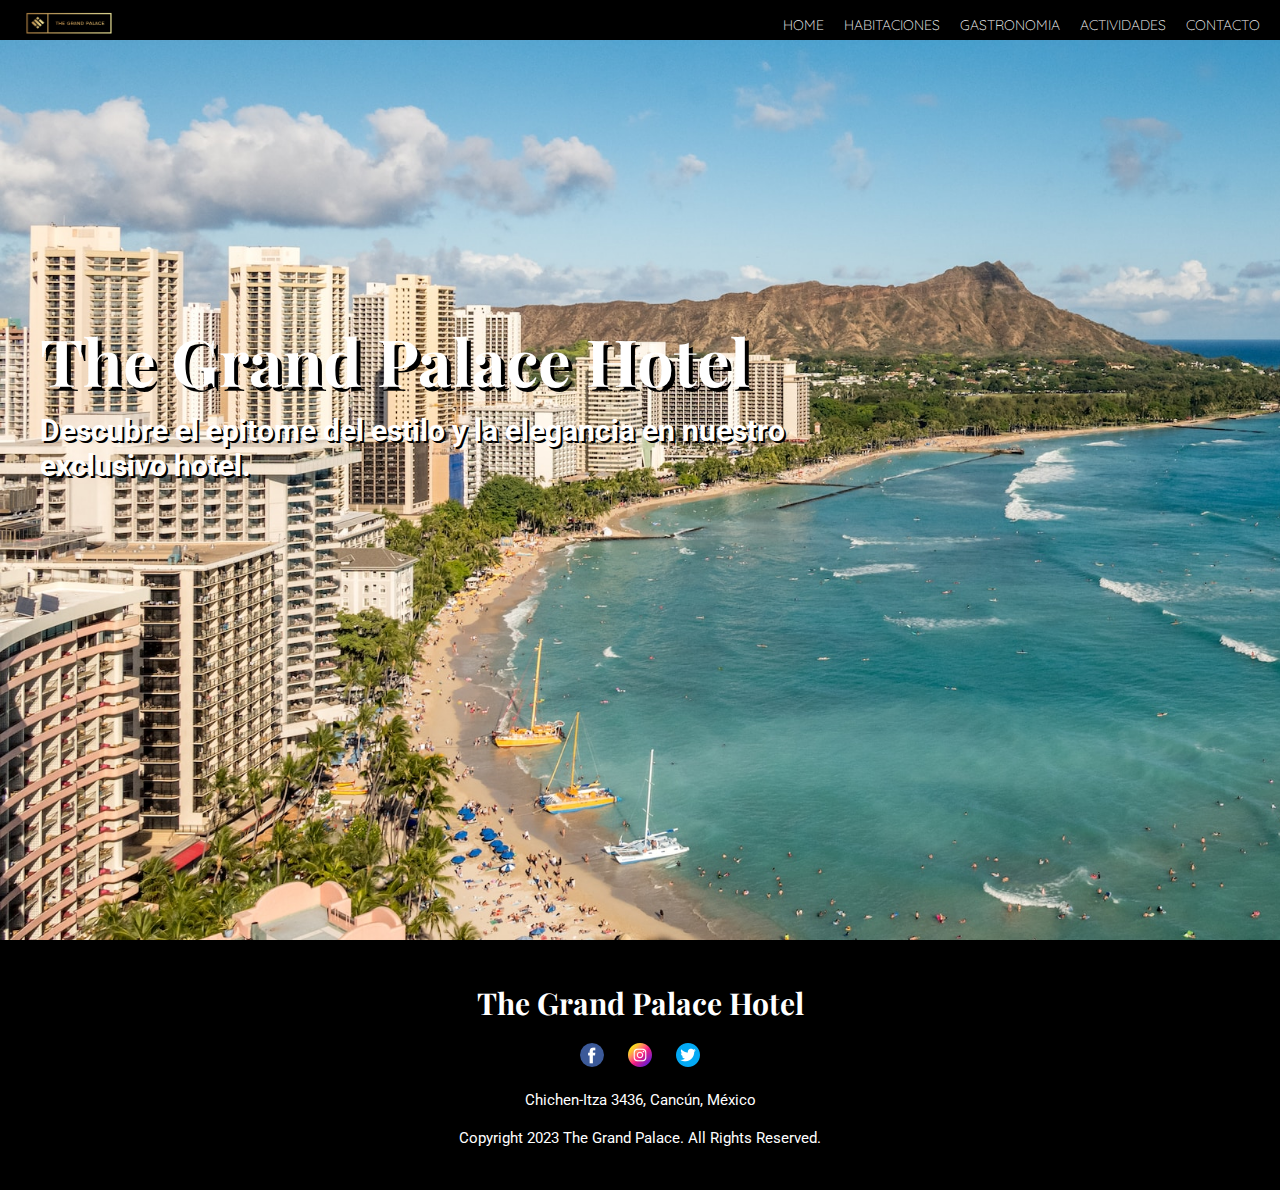
<file: index.html>
<!DOCTYPE html>
<html lang="en">
<head>
    <meta charset="UTF-8">
    <meta name="viewport" content="width=device-width, initial-scale=1.0">

    <!-- Titulo de mi página -->
    <title>The Grand Palace</title>

    <!-- Link a mi css -->
    <link rel="stylesheet" href="./css/style.css">
    
</head>

<body>
    <!-- Navegador -->
    <header>
            <nav class="navegador">
                <div>
                    <img src="./assets/img/thegrandpalace.jpg.png" alt="Logotipo Grand Palace">
                </div>
                <div class="nav-secciones">
                    <ul>
                        <li>
                            <a href="./index.html">HOME</a>
                        </li>
                        <li>
                            <a href="./pages/habitaciones.html">HABITACIONES</a>
                        </li>
                        <li>
                            <a href="./pages/gastronomia.html">GASTRONOMIA</a>
                        </li>
                        <li>
                            <a href="./pages/actividades.html">ACTIVIDADES</a>
                        </li>
                        <li>
                            <a href="./pages/contacto.html">CONTACTO</a>
                        </li>
                    </ul>
                </div>
            </nav>

        <!-- Main (H1 y frase del eslogan)-->

        <main class="home main-home">
            <div>
                <h1>The Grand Palace Hotel</h1>
                <p>Descubre el epitome del estilo y la elegancia en nuestro exclusivo hotel.</p>
            </div>
        </main>


    <!-- Footer-->

    <footer>
        <div>
            <h2>The Grand Palace Hotel</h2>
        </div>
        <div class="footer-svg">
            <a href="https://www.facebook.com/" target="_blank"><img src="./assets/img/facebook.png" alt=""></a>
            <a href="https://www.instagram.com/" target="_blank"><img src="./assets/img/instagram.png" alt=""></a>
            <a href="https://twitter.com/i/flow/login?redirect_after_login=%2F%3Flang%3Den" target="_blank"><img src="./assets/img/twitter.png" alt=""></a>
        </div>
        <div class="footer-text">
        <p> Chichen-Itza 3436, Cancún, México</p>
        </div>
        <div class="footer-text">
            <p>Copyright 2023 The Grand Palace. All Rights Reserved.</p>
        </div>
    </footer>











    
</body>

</html>
</file>
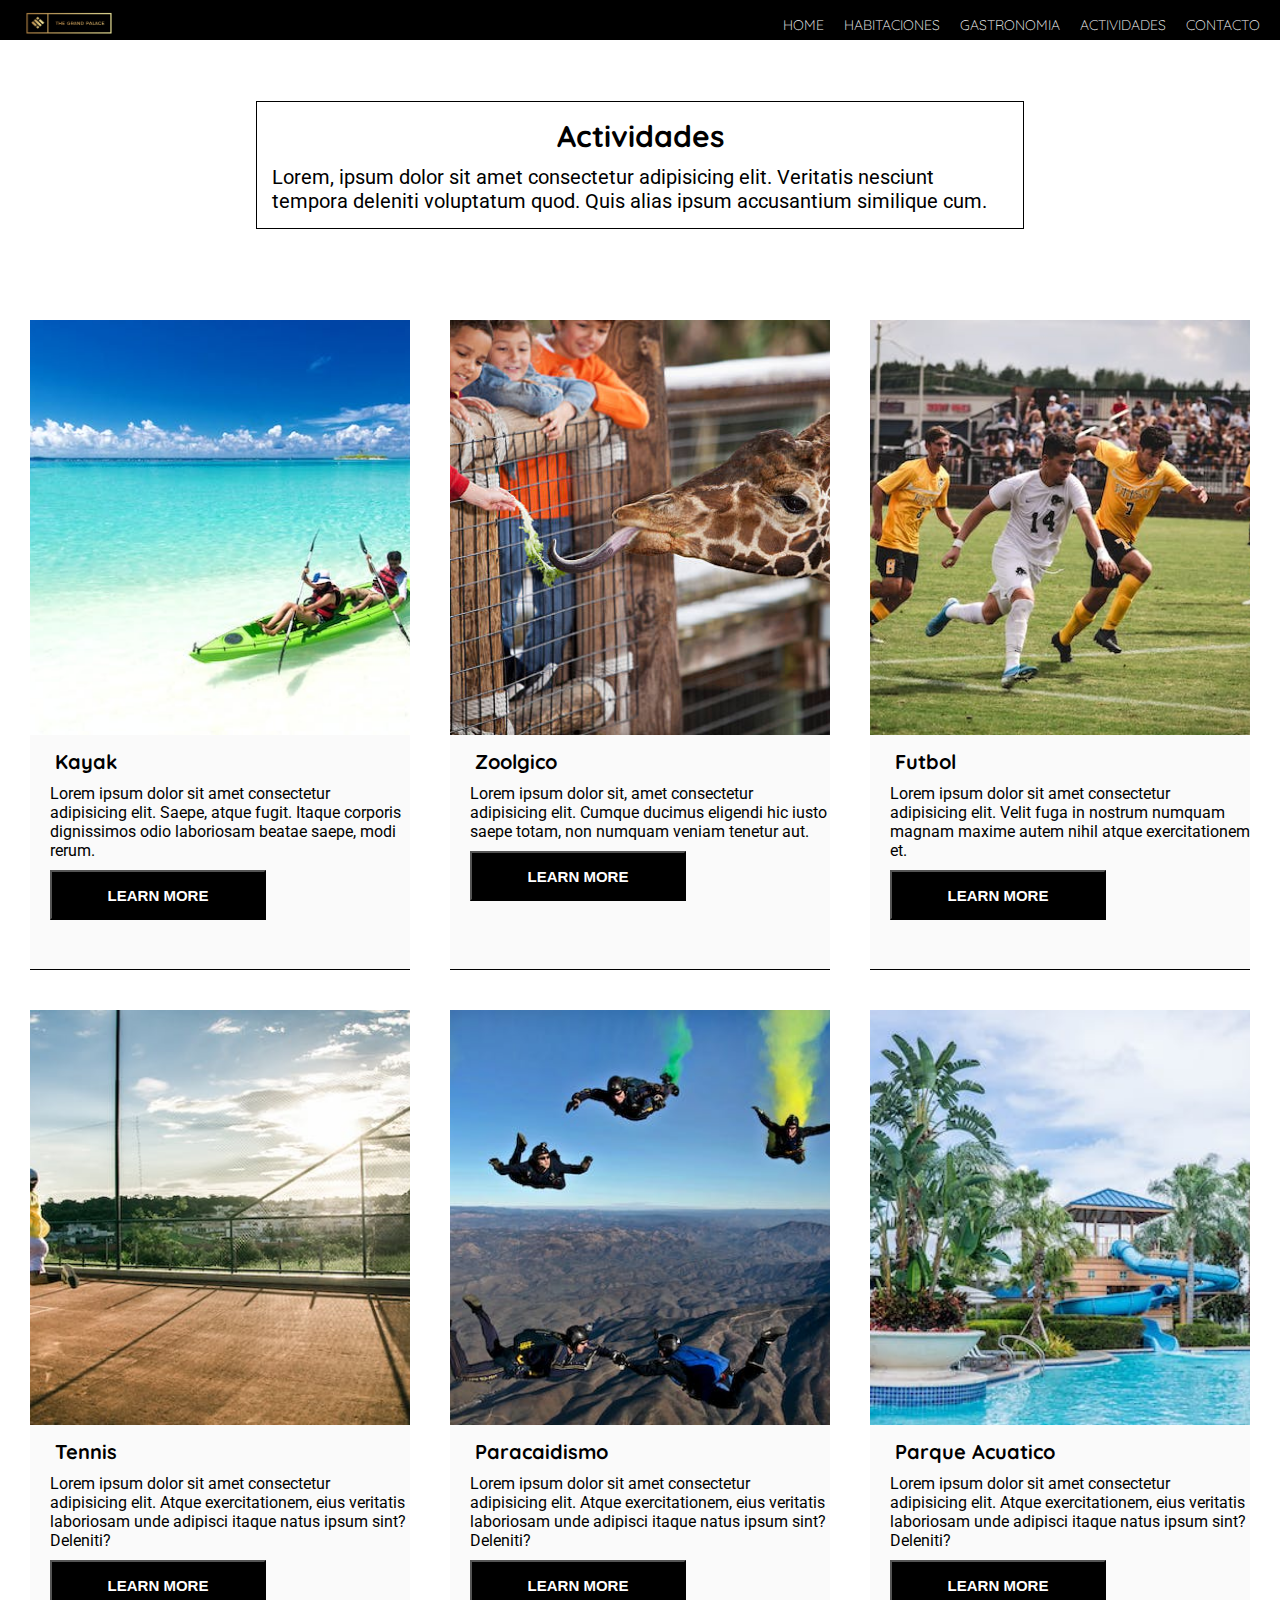
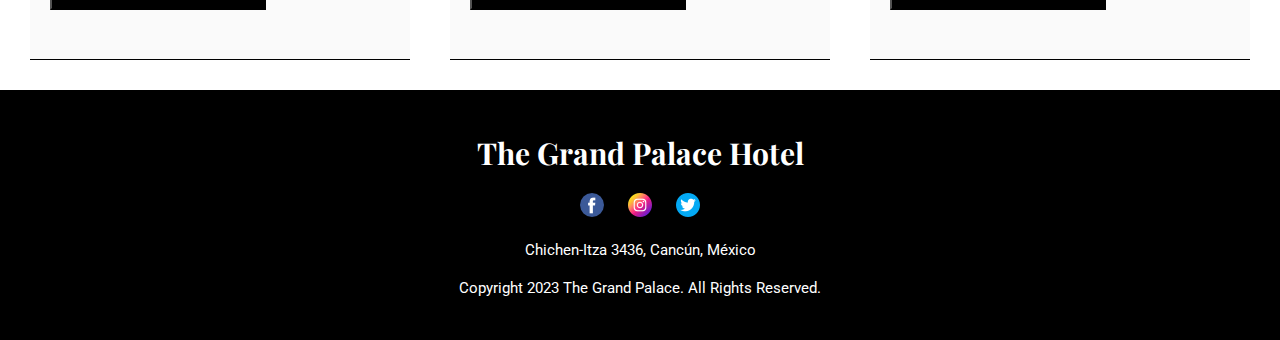
<file: pages/actividades.html>
<!DOCTYPE html>
<html lang="en">
<head>
    <meta charset="UTF-8">
    <meta name="viewport" content="width=, initial-scale=1.0">
    <!-- Titulo de mi página -->
    <title>The Grand Palace</title>
    <!-- Link de Boostrap -->
    <link href="https://cdn.jsdelivr.net/npm/bootstrap@5.3.0/dist/css/bootstrap.min.css" rel="stylesheet" integrity="sha384-9ndCyUaIbzAi2FUVXJi0CjmCapSmO7SnpJef0486qhLnuZ2cdeRhO02iuK6FUUVM" crossorigin="anonymous">
    <!-- Link a mi css -->
    <link rel="stylesheet" href="../css/style.css">
</head>

<body>
<!-- Navegador -->
    <header>
        <nav class="navegador">
            <div>
                <img src="../assets/img/thegrandpalace.jpg.png" alt="Logotipo Grand Palace">
            </div>
            <div class="nav-secciones">
                <ul>
                    <li>
                        <a href="../index.html">HOME</a>
                    </li>
                    <li>
                        <a href="./habitaciones.html">HABITACIONES</a>
                    </li>
                    <li>
                        <a href="./gastronomia.html">GASTRONOMIA</a>
                    </li>
                    <li>
                        <a href="./actividades.html">ACTIVIDADES</a>
                    </li>
                    <li>
                        <a href="./contacto.html">CONTACTO</a>
                    </li>
                </ul>
            </div>
        </nav>
        <nav class="navbar navbar-expand-lg bg-body-tertiary navegador-boostrap-actividades">
            <div class="container-fluid">
              <a class="navbar-brand" href="#"><img src="../assets/img/thegrandpalace.jpg.png" alt=""></a>
              <button class="navbar-toggler" type="button" data-bs-toggle="collapse" data-bs-target="#navbarSupportedContent" aria-controls="navbarSupportedContent" aria-expanded="false" aria-label="Toggle navigation">
                <span class="navbar-toggler-icon"></span>
              </button>
              <div class="collapse navbar-collapse" id="navbarSupportedContent">
                <ul class="navbar-nav me-auto mb-2 mb-lg-0">
                  <li class="nav-item">
                    <a class="nav-link active" aria-current="page" href="../index.html">HOME</a>
                  </li>
                  <li class="nav-item">
                    <a class="nav-link" href="./habitaciones.html">HABITACIONES</a>
                  </li>
                  <li class="nav-item">
                    <a class="nav-link" href="./gastronomia.html">GASTRONOMIA</a>
                  </li>
                  <li class="nav-item">
                    <a class="nav-link" href="./actividades.html">ACTIVIDADES</a>
                  </li>
                  <li class="nav-item">
                    <a class="nav-link" href="./contacto.html">CONTACTO</a>
                  </li>
                </ul>
              </div>
            </div>
          </nav>
    <main>
        <div class="actividades-title">
            <div>
                <h2>Actividades</h2>
                <p>Lorem, ipsum dolor sit amet consectetur adipisicing elit. Veritatis nesciunt tempora deleniti voluptatum quod. Quis alias ipsum accusantium similique cum.</p>
            </div>
        </div>
        <section class="grids-actividades">
            <div class="cards-actividades actividad1">
                <img src="../assets/img/act-1.jpg" alt="Kayak en rico">
                <div class="subcards-gastronomia">
                    <h3>Kayak</h3>
                    <p>Lorem ipsum dolor sit amet consectetur adipisicing elit. Saepe, atque fugit. Itaque corporis dignissimos odio laboriosam beatae saepe, modi rerum.</p>
                </div>
                <div class="div-button-act">
                    <button class="button-act">LEARN MORE</button>
                </div>
            </div>
            <div class="cards-actividades actividad2">
                <img src="../assets/img/act-6.jpg" alt="Zoologico">
                <div class="subcards-gastronomia">
                    <h3>Zoolgico</h3>
                    <p>Lorem ipsum dolor sit, amet consectetur adipisicing elit. Cumque ducimus eligendi hic iusto saepe totam, non numquam veniam tenetur aut.</p>
                </div>
                <div class="div-button-act">
                    <button class="button-act">LEARN MORE</button>
                </div>
            </div>
            <div class="cards-actividades actividad3">
                <img src="../assets/img/act-3.jpg" alt="Futbolistas">
                <div class="subcards-gastronomia">
                    <h3>Futbol</h3>
                    <p>Lorem ipsum dolor sit amet consectetur adipisicing elit. Velit fuga in nostrum numquam magnam maxime autem nihil atque exercitationem et.</p>
                </div>
                <div class="div-button-act">
                    <button class="button-act">LEARN MORE</button>
                </div>
            </div>
            <div class="cards-actividades actividad4">
                <img src="../assets/img/act-4.jpg" alt="Tenista">
                <div class="subcards-gastronomia">
                    <h3>Tennis</h3>
                    <p>Lorem ipsum dolor sit amet consectetur adipisicing elit. Atque exercitationem, eius veritatis laboriosam unde adipisci itaque natus ipsum sint? Deleniti?</p>
                </div>
                <div class="div-button-act">
                    <button class="button-act">LEARN MORE</button>
                </div>
            </div>
            <div class="cards-actividades actividad5">
                <img src="../assets/img/act-2.jpg" alt="Paracaidismo">
                <div class="subcards-gastronomia">
                    <h3>Paracaidismo</h3>
                    <p>Lorem ipsum dolor sit amet consectetur adipisicing elit. Atque exercitationem, eius veritatis laboriosam unde adipisci itaque natus ipsum sint? Deleniti?</p>
                </div>
                <div class="div-button-act">
                    <button class="button-act">LEARN MORE</button>
                </div>
            </div>
            <div class="cards-actividades actividad6">
                <img src="../assets/img/act-5.jpg" alt="Parque Acuatico">
                <div class="subcards-gastronomia">
                    <h3>Parque Acuatico</h3>
                    <p>Lorem ipsum dolor sit amet consectetur adipisicing elit. Atque exercitationem, eius veritatis laboriosam unde adipisci itaque natus ipsum sint? Deleniti?</p>
                </div>
                <div class="div-button-act">
                    <button class="button-act">LEARN MORE</button>
                </div>
            </div>
        </section>
    </main>

    <footer>
        <div>
            <h2>The Grand Palace Hotel</h2>
        </div>
        <div class="footer-svg">
            <a href="https://www.facebook.com/" target="_blank"><img src="../assets/img/facebook.png" alt=""></a>
            <a href="https://www.instagram.com/" target="_blank"><img src="../assets/img/instagram.png" alt=""></a>
            <a href="https://twitter.com/i/flow/login?redirect_after_login=%2F%3Flang%3Den" target="_blank"><img src="../assets/img/twitter.png" alt=""></a>
        </div>
        <div class="footer-text">
            <p> Chichen-Itza 3436, Cancún, México</p>
        </div>
        <div class="footer-text">
            <p>Copyright 2023 The Grand Palace. All Rights Reserved.</p>
        </div>
    </footer>

    <script src="https://cdn.jsdelivr.net/npm/@popperjs/core@2.11.8/dist/umd/popper.min.js" integrity="sha384-I7E8VVD/ismYTF4hNIPjVp/Zjvgyol6VFvRkX/vR+Vc4jQkC+hVqc2pM8ODewa9r" crossorigin="anonymous"></script>
    <script src="https://cdn.jsdelivr.net/npm/bootstrap@5.3.0/dist/js/bootstrap.min.js" integrity="sha384-fbbOQedDUMZZ5KreZpsbe1LCZPVmfTnH7ois6mU1QK+m14rQ1l2bGBq41eYeM/fS" crossorigin="anonymous"></script>
</body>
</html>
</file>
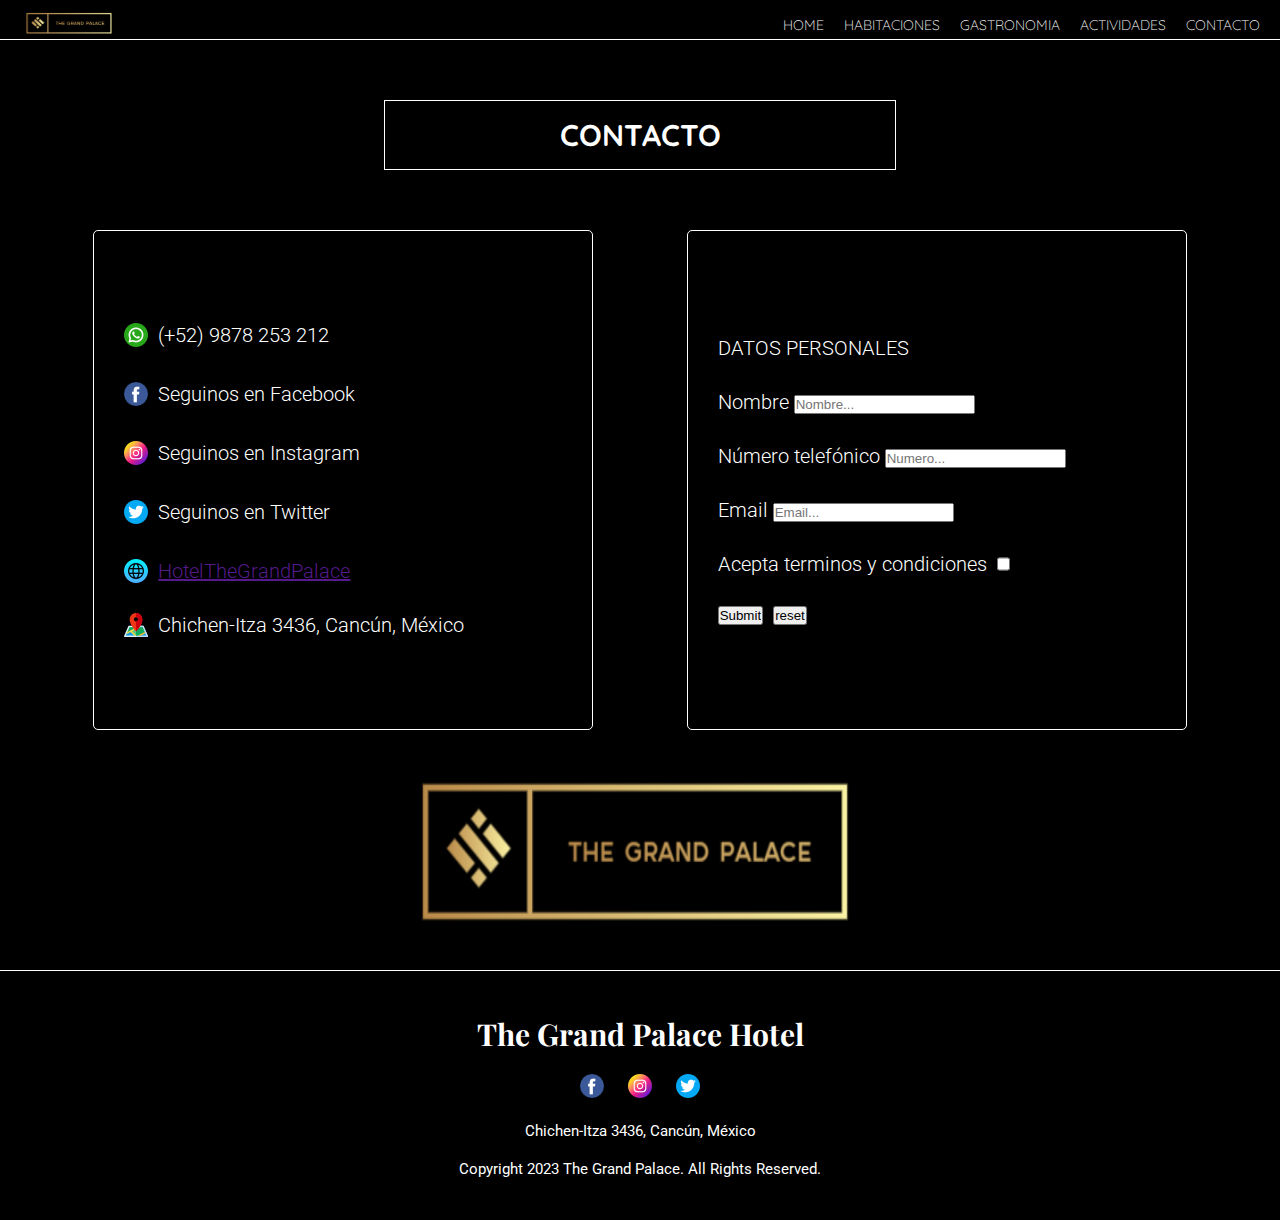
<file: pages/contacto.html>
<!DOCTYPE html>
<html lang="en">
<head>
    <meta charset="UTF-8">
    <meta name="viewport" content="width=device-width, initial-scale=1.0">
    <!-- Titulo de mi página -->
    <title>The Grand Palace</title>
    <!-- Link de Boostrap -->
    <link href="https://cdn.jsdelivr.net/npm/bootstrap@5.3.0/dist/css/bootstrap.min.css" rel="stylesheet" integrity="sha384-9ndCyUaIbzAi2FUVXJi0CjmCapSmO7SnpJef0486qhLnuZ2cdeRhO02iuK6FUUVM" crossorigin="anonymous">
    <!-- Link a mi css -->
    <link rel="stylesheet" href="../css/style.css">
</head>

<body class="body-contacto">
<!-- Navegador -->
    <header>
        <nav class="navegador contacto-bottom">
            <div>
                <img src="../assets/img/thegrandpalace.jpg.png" alt="Logotipo Grand Palace">
            </div>
            <div class="nav-secciones">
                <ul>
                    <li>
                        <a href="../index.html">HOME</a>
                    </li>
                    <li>
                        <a href="./habitaciones.html">HABITACIONES</a>
                    </li>
                    <li>
                        <a href="./gastronomia.html">GASTRONOMIA</a>
                    </li>
                    <li>
                        <a href="./actividades.html">ACTIVIDADES</a>
                    </li>
                    <li>
                        <a href="./contacto.html">CONTACTO</a>
                    </li>
                </ul>
            </div>
        </nav>
        <nav class="navbar navbar-expand-lg bg-body-tertiary navegador-boostrap-contacto">
            <div class="container-fluid">
              <a class="navbar-brand" href="#"><img src="../assets/img/thegrandpalace.jpg.png" alt=""></a>
              <button class="navbar-toggler" type="button" data-bs-toggle="collapse" data-bs-target="#navbarSupportedContent" aria-controls="navbarSupportedContent" aria-expanded="false" aria-label="Toggle navigation">
                <span class="navbar-toggler-icon"></span>
              </button>
              <div class="collapse navbar-collapse" id="navbarSupportedContent">
                <ul class="navbar-nav me-auto mb-2 mb-lg-0">
                  <li class="nav-item">
                    <a class="nav-link active" aria-current="page" href="../index.html">HOME</a>
                  </li>
                  <li class="nav-item">
                    <a class="nav-link" href="./habitaciones.html">HABITACIONES</a>
                  </li>
                  <li class="nav-item">
                    <a class="nav-link" href="./gastronomia.html">GASTRONOMIA</a>
                  </li>
                  <li class="nav-item">
                    <a class="nav-link" href="./actividades.html">ACTIVIDADES</a>
                  </li>
                  <li class="nav-item">
                    <a class="nav-link" href="./contacto.html">CONTACTO</a>
                  </li>
                </ul>
              </div>
            </div>
          </nav>
    </header>
    <main>
        <div class="titulo-contacto">
            <div>
                <h2>CONTACTO</h2>
            </div>
        </div>
        <section class="flex-contacto">
            <div class="card-contacto">
                <div class="subcard-contacto">
                    <a href="https://www.whatsapp.com/" target="_blank"><img src="../assets/img/whatsapp.png" alt=""></a>
                    <p>(+52) 9878 253 212</p>
                </div>
                <div class="subcard-contacto">
                    <a href="https://www.facebook.com/" target="_blank"><img src="../assets/img/facebook.png" alt=""></a>
                    <p>Seguinos en Facebook</p>
                </div>
                <div class="subcard-contacto">
                    <a href="https://www.instagram.com/" target="_blank"><img src="../assets/img/instagram.png" alt=""></a>
                    <p>Seguinos en Instagram</p>
                </div>
                <div class="subcard-contacto">
                    <a href="https://twitter.com/i/flow/login?redirect_after_login=%2F%3Flang%3Den" target="_blank"><img src="../assets/img/twitter.png" alt=""></a>
                    <p>Seguinos en Twitter</p>
                </div>
                <div class="subcard-contacto">
                    <img src="../assets/img/web.png" alt="">
                    <a href="">HotelTheGrandPalace</a>
                </div>
                <div class="subcard-contacto">
                    <img src="../assets/img/map.png" alt="">
                    <p>Chichen-Itza 3436, Cancún, México</p>
                </div>
            </div>
            <div>
                <form action="" class="card-grid">
                    <fieldset class="card-contacto">
                        <div>
                            <legend>DATOS PERSONALES</legend>
                        </div>
                        <div>
                            <label for="nombre">Nombre</label>
                        <input type="text" id="nombre" placeholder="Nombre..." required>
                        </div>
                        <div>
                            <label for="NUMERO">Número telefónico</label>
                        <input type="number" id="numero" placeholder="Numero..." required>
                        </div>
                        <div>
                        <label for="email">Email</label>
                        <input type="email" name="" id="email" placeholder="Email..." required>
                        </div>
                        <div class="subcard-contacto">
                            <label for="">Acepta terminos y condiciones</label>
                        <input type="checkbox" id="aceptar" name="aceptar" value="1">
                        </div>
                        <div class="subcard-contacto">
                            <input type="submit">
                        <input type="reset" value="reset">
                        </div>
                    </fieldset>
                </form> 
            </div>
        </section>
            <div class="img-contacto">
                <img src="../assets/img/thegrandpalace.jpg.png" alt="">
            </div>
    </main>

    <footer class="contacto-top">
        <div>
            <h2>The Grand Palace Hotel</h2>
        </div>
        <div class="footer-svg">
            <a href="https://www.facebook.com/" target="_blank"><img src="../assets/img/facebook.png" alt=""></a>
            <a href="https://www.instagram.com/" target="_blank"><img src="../assets/img/instagram.png" alt=""></a>
            <a href="https://twitter.com/i/flow/login?redirect_after_login=%2F%3Flang%3Den" target="_blank"><img src="../assets/img/twitter.png" alt=""></a>
        </div>
        <div class="footer-text">
            <p> Chichen-Itza 3436, Cancún, México</p>
        </div>
        <div class="footer-text">
            <p>Copyright 2023 The Grand Palace. All Rights Reserved.</p>
        </div>
    </footer>






    <script src="https://cdn.jsdelivr.net/npm/@popperjs/core@2.11.8/dist/umd/popper.min.js" integrity="sha384-I7E8VVD/ismYTF4hNIPjVp/Zjvgyol6VFvRkX/vR+Vc4jQkC+hVqc2pM8ODewa9r" crossorigin="anonymous"></script>
    <script src="https://cdn.jsdelivr.net/npm/bootstrap@5.3.0/dist/js/bootstrap.min.js" integrity="sha384-fbbOQedDUMZZ5KreZpsbe1LCZPVmfTnH7ois6mU1QK+m14rQ1l2bGBq41eYeM/fS" crossorigin="anonymous"></script>

</body>
</html>
</file>
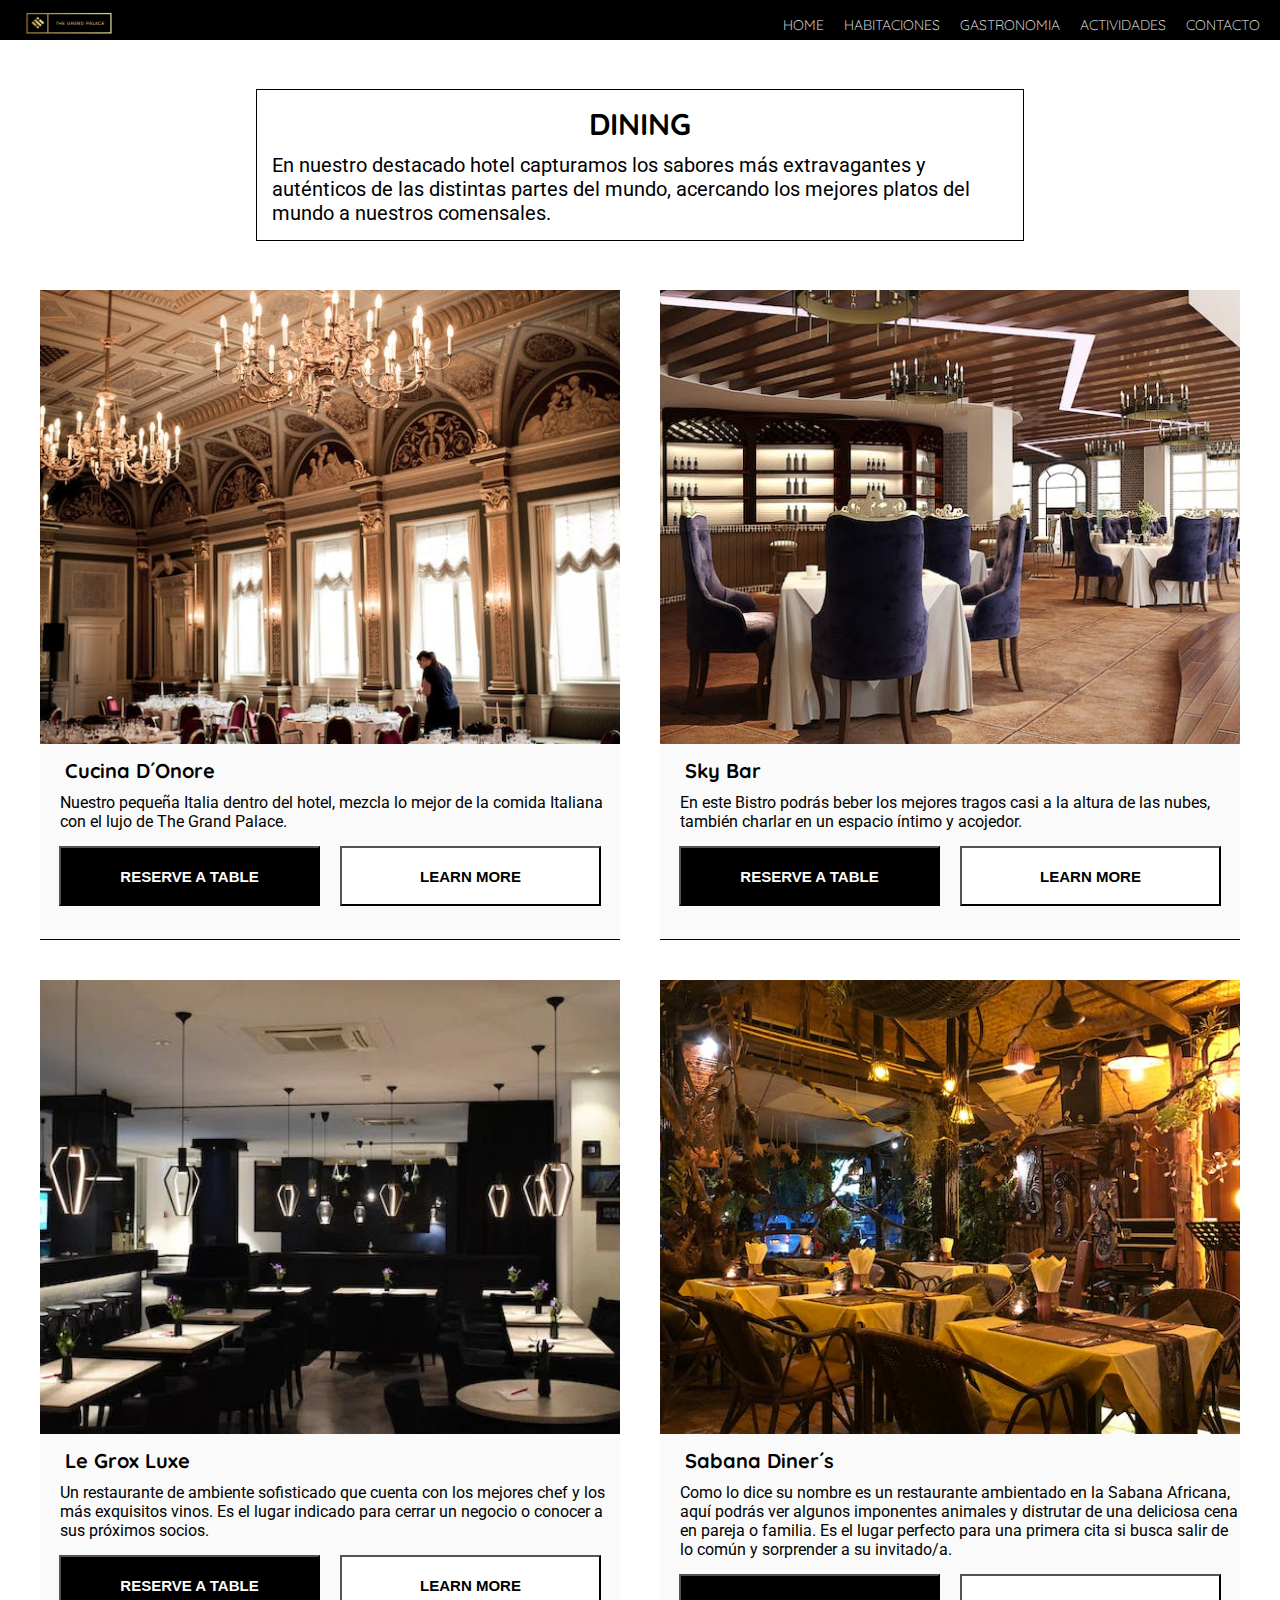
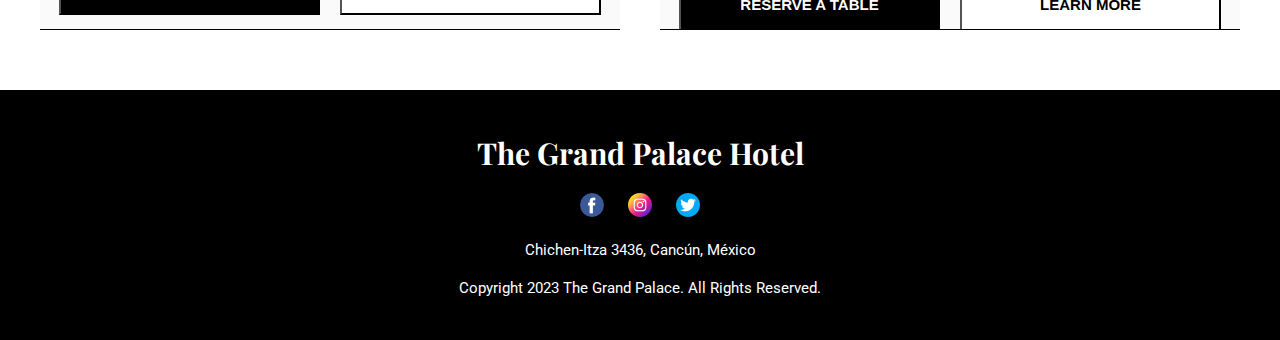
<file: pages/gastronomia.html>
<!DOCTYPE html>
<html lang="en">
<head>
    <meta charset="UTF-8">
    <meta name="viewport" content="width=device-width, initial-scale=1.0">
    <!-- Titulo de mi página -->
    <title>The Grand Palace</title>

    <!-- Link a mi css -->
    <link rel="stylesheet" href="../css/style.css">
</head>

<body>
    <!-- Navegador -->
    <header>
        <nav class="navegador">
            <div>
                <img src="../assets/img/thegrandpalace.jpg.png" alt="Logotipo Grand Palace">
            </div>
            <div class="nav-secciones">
                <ul>
                    <li>
                        <a href="../index.html">HOME</a>
                    </li>
                    <li>
                        <a href="./habitaciones.html">HABITACIONES</a>
                    </li>
                    <li>
                        <a href="./gastronomia.html">GASTRONOMIA</a>
                    </li>
                    <li>
                        <a href="./actividades.html">ACTIVIDADES</a>
                    </li>
                    <li>
                        <a href="./contacto.html">CONTACTO</a>
                    </li>
                </ul>
            </div>
        </nav>

    <main>
        <div class="gastronomia-title">
            <div>
                <h2>DINING</h2>
                <p>En nuestro destacado hotel capturamos los sabores más extravagantes y auténticos de las distintas partes del mundo, acercando los mejores platos del mundo a nuestros comensales.</p>
            </div>
        </div>
        <section class="grids-gastronomia">
            <div class="cards-gastronomia restaurante1">
                <img src="../assets/img/rest-1.jpg" alt="Restaurante 1">
                <div class="subcards-gastronomia">
                    <h3>Cucina D´Onore</h3>
                    <p>Nuestro pequeña Italia dentro del hotel, mezcla lo mejor de la comida Italiana con el lujo de The Grand Palace.</p>
                </div>
                <div class="button-rooms">
                    <button class="button">RESERVE A TABLE</button>
                    <button class="button">LEARN MORE</button>
                </div>
            </div>
            <div class="cards-gastronomia restaurante2">
                <img src="../assets/img/rest-2.jpg" alt="Restaurante 2">
                <div class="subcards-gastronomia">
                    <h3>Sky Bar</h3>
                    <p>En este Bistro podrás beber los mejores tragos casi a la altura de las nubes, también charlar en un espacio íntimo y acojedor. </p>
                </div>
                <div class="button-rooms">
                    <button class="button">RESERVE A TABLE</button>
                    <button class="button">LEARN MORE</button>
                </div>
            </div>
            <div class="cards-gastronomia restaurante3">
                <img src="../assets/img/rest-3.jpg" alt="Restaurante 3">
                <div class="subcards-gastronomia">
                    <h3>Le Grox Luxe</h3>
                    <p>Un restaurante de ambiente sofisticado que cuenta con los mejores chef y los más exquisitos vinos. Es el lugar indicado para cerrar un negocio o conocer a sus próximos socios.</p>
                </div>
                <div class="button-rooms">
                    <button class="button">RESERVE A TABLE</button>
                    <button class="button">LEARN MORE</button>
                </div>
            </div>
            <div class="cards-gastronomia restaurante4">
                <img src="../assets/img/rest-4.jpg" alt="Restaurante 4">
                <div class="subcards-gastronomia">
                    <h3>Sabana Diner´s</h3>
                    <p>Como lo dice su nombre es un restaurante ambientado en la Sabana Africana, aquí podrás ver algunos imponentes animales y distrutar de una deliciosa cena en pareja o familia. Es el lugar perfecto para una primera cita si busca salir de lo común y sorprender a su invitado/a.</p>
                </div>
                <div class="button-rooms">
                    <button class="button">RESERVE A TABLE</button>
                    <button class="button">LEARN MORE</button>
                </div>
            </div>
        </section>

    </main>

    <footer>
        <div>
            <h2>The Grand Palace Hotel</h2>
        </div>
        <div class="footer-svg">
            <a href="https://www.facebook.com/" target="_blank"><img src="../assets/img/facebook.png" alt=""></a>
            <a href="https://www.instagram.com/" target="_blank"><img src="../assets/img/instagram.png" alt=""></a>
            <a href="https://twitter.com/i/flow/login?redirect_after_login=%2F%3Flang%3Den" target="_blank"><img src="../assets/img/twitter.png" alt=""></a>
        </div>
        <div class="footer-text">
            <p> Chichen-Itza 3436, Cancún, México</p>
        </div>
        <div class="footer-text">
            <p>Copyright 2023 The Grand Palace. All Rights Reserved.</p>
        </div>
    </footer>
    
</body>
</html>
</file>
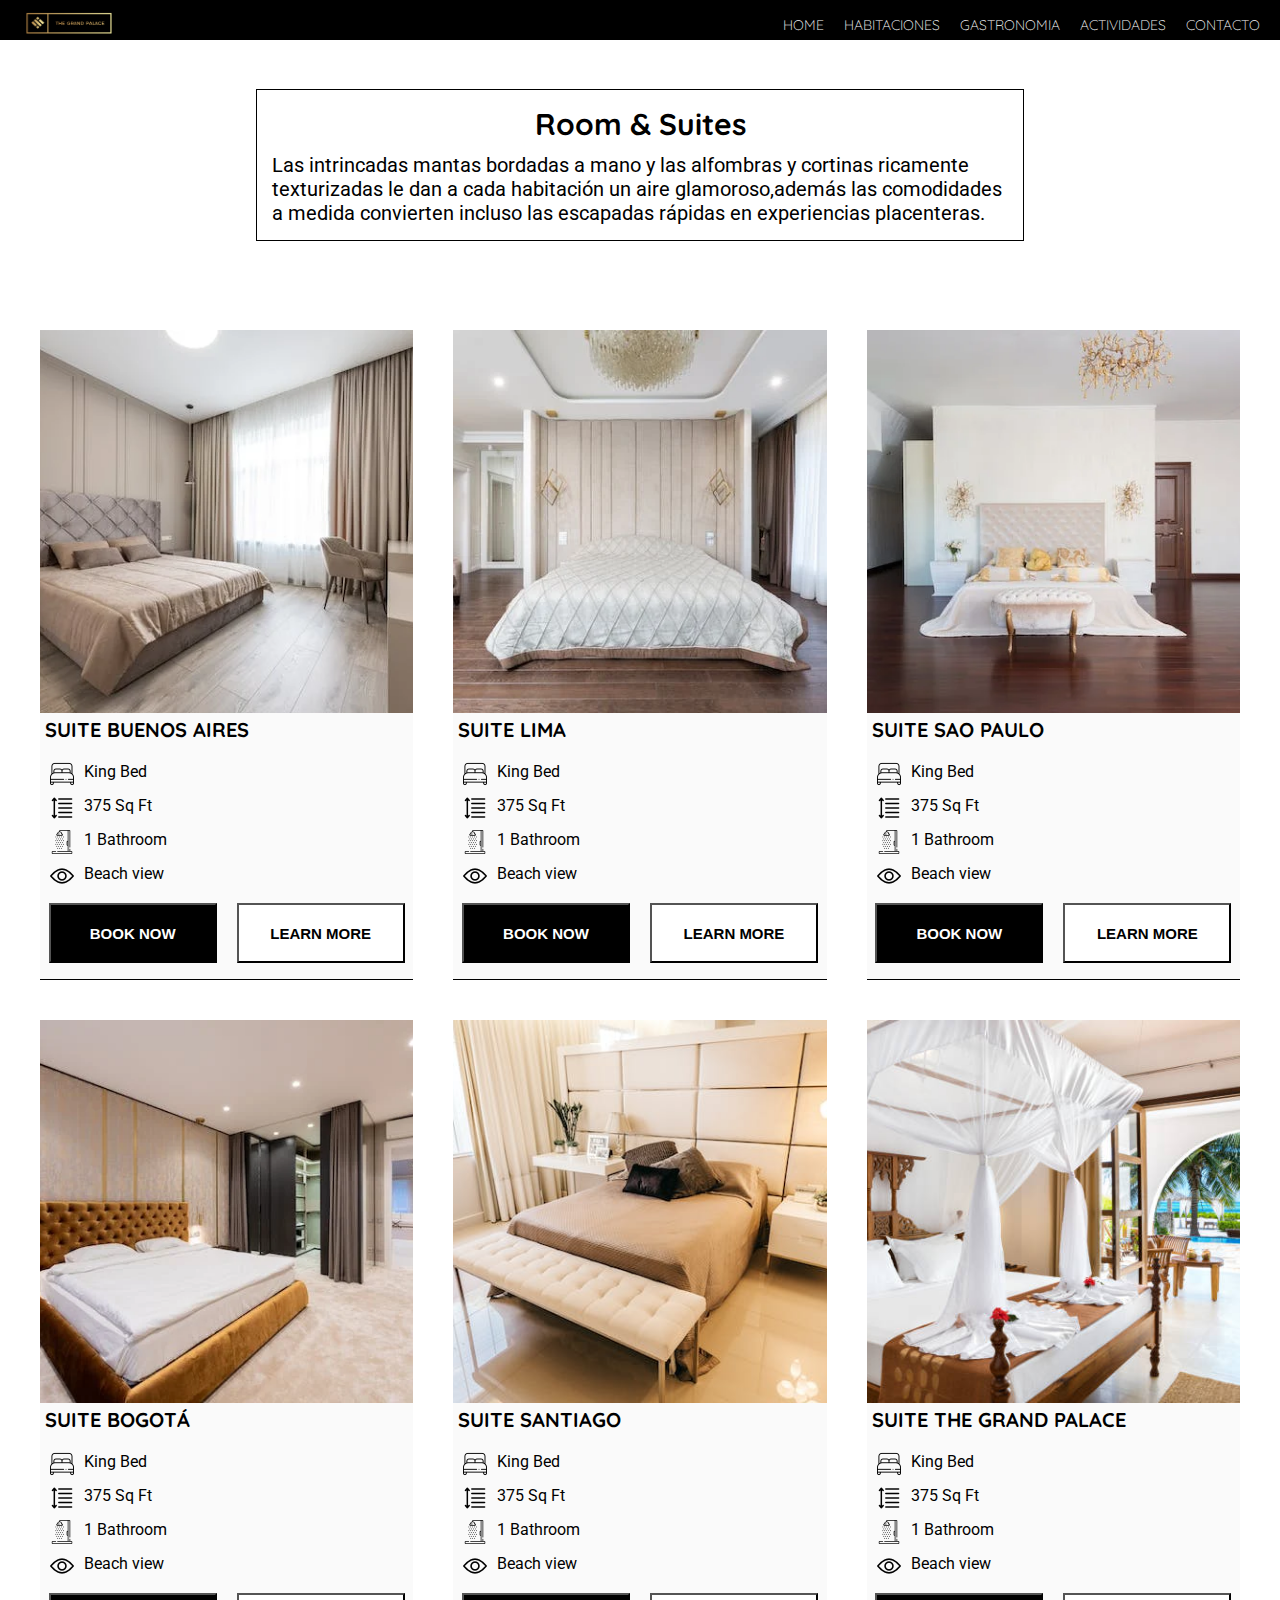
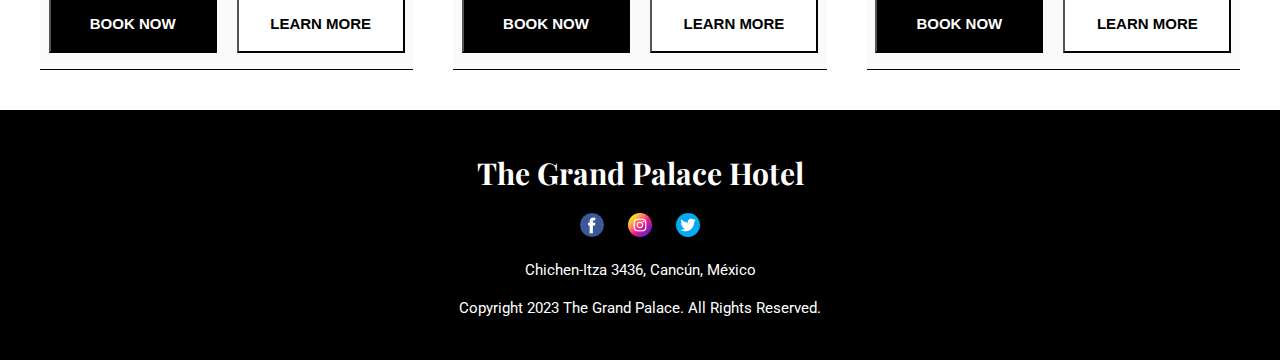
<file: pages/habitaciones.html>
<!DOCTYPE html>
<html lang="en">
<head>
    <meta charset="UTF-8">
    <meta name="viewport" content="width=device-width, initial-scale=1.0">
    <!-- Titulo de mi página -->
    <title>The Grand Palace</title>
    <!-- Link de Boostrap -->
    <!-- <link href="https://cdn.jsdelivr.net/npm/bootstrap@5.3.0/dist/css/bootstrap.min.css" rel="stylesheet" integrity="sha384-9ndCyUaIbzAi2FUVXJi0CjmCapSmO7SnpJef0486qhLnuZ2cdeRhO02iuK6FUUVM" crossorigin="anonymous"> -->
    <!-- Link a mi css -->
    <link rel="stylesheet" href="../css/style.css">

</head>

<body>
<!-- Navegador -->
        <header>
            <nav class="navegador">
                <div>
                    <img src="../assets/img/thegrandpalace.jpg.png" alt="Logotipo Grand Palace">
                </div>
                <div class="nav-secciones">
                    <ul>
                        <li>
                            <a href="../index.html">HOME</a>
                        </li>
                        <li>
                            <a href="./habitaciones.html">HABITACIONES</a>
                        </li>
                        <li>
                            <a href="./gastronomia.html">GASTRONOMIA</a>
                        </li>
                        <li>
                            <a href="./actividades.html">ACTIVIDADES</a>
                        </li>
                        <li>
                            <a href="./contacto.html">CONTACTO</a>
                        </li>
                    </ul>
                </div>
            </nav>
    </header>
    <main>
        <div class="rooms-title">
            <div>
                <h2>
                Room & Suites
                </h2>
                <p>Las intrincadas mantas bordadas a mano y las alfombras y cortinas ricamente texturizadas le dan a cada habitación un aire glamoroso,además las comodidades a medida convierten incluso las escapadas rápidas en experiencias placenteras.</p>
            </div>
        </div>
        <section class="grid-cards">
            <div class="cards-room habitacion1">
                <img src="../assets/img/hab-1.jpg" alt="Habitación 1">
                <h3>SUITE BUENOS AIRES</h3>
                <div class="sub-cards">
                    <div>
                        <img src="../assets/img/double-bed.png" alt=""><p>King Bed</p>
                    </div>
                    <div>
                        <img src="../assets/img/line-spacing.png" alt=""><p>375 Sq Ft</p>
                    </div>
                    <div>
                        <img src="../assets/img/shower.png" alt=""><p>1 Bathroom</p>
                    </div>
                    <div>
                        <img src="../assets/img/view.png" alt=""><p>Beach view</p>
                    </div>
                </div>
                <div class="button-rooms">
                    <button class="button">BOOK NOW</button>
                    <button class="button">LEARN MORE</button>
                </div>
            </div>
            <div class="cards-room habitacion2">
                <img src="../assets/img/hab-2.jpg" alt="Habitación 2">
                <h3>SUITE LIMA</h3>
                <div class="sub-cards">
                    <div>
                        <img src="../assets/img/double-bed.png" alt=""><p>King Bed</p>
                    </div>
                    <div>
                        <img src="../assets/img/line-spacing.png" alt=""><p>375 Sq Ft</p>
                    </div>
                    <div>
                        <img src="../assets/img/shower.png" alt=""><p>1 Bathroom</p>
                    </div>
                    <div>
                        <img src="../assets/img/view.png" alt=""><p>Beach view</p>
                    </div>
                </div>
                <div class="button-rooms">
                    <button class="button">BOOK NOW</button>
                    <button class="button">LEARN MORE</button>
                </div>
            </div>
            <div class="cards-room habitacion3">
                <img src="../assets/img/hab-3.jpg" alt="Habitación 3">
                <h3>SUITE SAO PAULO</h3>
                <div class="sub-cards">
                    <div>
                        <img src="../assets/img/double-bed.png" alt=""><p>King Bed</p>
                    </div>
                    <div>
                        <img src="../assets/img/line-spacing.png" alt=""><p>375 Sq Ft</p>
                    </div>
                    <div>
                        <img src="../assets/img/shower.png" alt=""><p>1 Bathroom</p>
                    </div>
                    <div>
                        <img src="../assets/img/view.png" alt=""><p>Beach view</p>
                    </div>
                </div>
                <div class="button-rooms">
                    <button class="button">BOOK NOW</button>
                    <button class="button">LEARN MORE</button>
                </div>
            </div>
            <div class="cards-room habitacion4">
                <img src="../assets/img/hab-4.jpg" alt="Habitación 4">
                <h3>SUITE BOGOTÁ</h3>
                <div class="sub-cards">
                    <div>
                        <img src="../assets/img/double-bed.png" alt=""><p>King Bed</p>
                    </div>
                    <div>
                        <img src="../assets/img/line-spacing.png" alt=""><p>375 Sq Ft</p>
                    </div>
                    <div>
                        <img src="../assets/img/shower.png" alt=""><p>1 Bathroom</p>
                    </div>
                    <div>
                        <img src="../assets/img/view.png" alt=""><p>Beach view</p>
                    </div>
                </div>
                <div class="button-rooms">
                    <button class="button">BOOK NOW</button>
                    <button class="button">LEARN MORE</button>
                </div>
            </div>
            <div class="cards-room habitacion5">
                <img src="../assets/img/hab-5.jpg" alt="Habitación 5">
                <h3>SUITE SANTIAGO</h3>
                <div class="sub-cards">
                    <div>
                        <img src="../assets/img/double-bed.png" alt=""><p>King Bed</p>
                    </div>
                    <div>
                        <img src="../assets/img/line-spacing.png" alt=""><p>375 Sq Ft</p>
                    </div>
                    <div>
                        <img src="../assets/img/shower.png" alt=""><p>1 Bathroom</p>
                    </div>
                    <div>
                        <img src="../assets/img/view.png" alt=""><p>Beach view</p>
                    </div>
                </div>
                <div class="button-rooms">
                    <button class="button">BOOK NOW</button>
                    <button class="button">LEARN MORE</button>
                </div>
            </div>
            <div class="cards-room habitacion6">
                <img src="../assets/img/hab-6.jpg" alt="Habitación 6">
                <h3>SUITE THE GRAND PALACE</h3>
                <div class="sub-cards">
                    <div>
                        <img src="../assets/img/double-bed.png" alt=""><p>King Bed</p>
                    </div>
                    <div>
                        <img src="../assets/img/line-spacing.png" alt=""><p>375 Sq Ft</p>
                    </div>
                    <div>
                        <img src="../assets/img/shower.png" alt=""><p>1 Bathroom</p>
                    </div>
                    <div>
                        <img src="../assets/img/view.png" alt=""><p>Beach view</p>
                    </div>
                </div>
                <div class="button-rooms">
                    <button class="button">BOOK NOW</button>
                    <button class="button">LEARN MORE</button>
                </div>
            </div>
        </section>
    </main>
    
    <footer>
        <div>
            <h2>The Grand Palace Hotel</h2>
        </div>
        <div class="footer-svg">
            <a href="https://www.facebook.com/" target="_blank"><img src="../assets/img/facebook.png" alt=""></a>
            <a href="https://www.instagram.com/" target="_blank"><img src="../assets/img/instagram.png" alt=""></a>
            <a href="https://twitter.com/i/flow/login?redirect_after_login=%2F%3Flang%3Den" target="_blank"><img src="../assets/img/twitter.png" alt=""></a>
        </div>
        <div class="footer-text">
            <p> Chichen-Itza 3436, Cancún, México</p>
        </div>
        <div class="footer-text">
            <p>Copyright 2023 The Grand Palace. All Rights Reserved.</p>
        </div>
    </footer>
</body>
</html>
</file>
<file: css/style.css>
@import url('https://fonts.googleapis.com/css2?family=Playfair+Display:ital@1&family=Quicksand&family=Roboto:ital,wght@1,300&display=swap');

/* Reset */
*{
    margin: 0;
    padding: 0;
    box-sizing: border-box;
}

/* TIPOGRAFÍA */

/* font-family: 'Playfair Display', serif;
font-family: 'Quicksand', sans-serif;
font-family: 'Roboto', sans-serif; */

/* COLORES */

/* NAVEGADOR */

.navegador {
    width: 100%;
    height: 2.5rem;
    background-color: black;
    display: flex;
    flex-direction: row;
    justify-content: space-between;
    align-items: center;
}

.navegador div img {
    height: 1.875rem;
    width: 6.25rem;
    margin-left: 1.25rem;
}

.nav-secciones ul {
    display: flex;
    flex-direction: row;
    gap: 1.25rem;
    list-style-type: none;
    padding: 1.25rem;
}

.nav-secciones ul li a {
    text-decoration: none;
    color: white;
    font-family: 'Quicksand', sans-serif;
    font-size: .875rem;
    font-weight: 200;
}
.navegador-boostrap-contacto{
    display: none;
}
.navegador-boostrap-actividades{
    display: none;
}

/* HOME */

.home {
    background-image: url(../assets/img/hotel-home.jpg.jpg);
    height: 100vh;
    width: 100%;
    background-repeat: no-repeat;
    background-size: cover;
}

.home div {
height: 80%;
width: 70%;
display: flex;
flex-direction: column;
align-items: start;
justify-content: center;
gap: .625rem;
padding: 2.5rem;
}

.main-home div {
    color: rgb(255, 255, 255);
    -webkit-text-stroke-color: black;
}

.main-home div h1 {
    font-family: 'Playfair Display', serif;
    font-weight: 700;
    font-size: 4.0625rem;
    color: rgb(255, 255, 255);
    text-shadow: 4px 4px black;
    
}

.main-home div p {
    font-family: 'Roboto', sans-serif; 
    font-size: 1.875rem;
    font-weight: 400;
    font-weight: bolder;
    color: rgb(255, 255, 255);
    text-shadow: 2px 2px black;
}

/* HABITACIONES */
.rooms-title{
    display: flex;
    width: 100%;
    height: 15.625rem;
    flex-direction: row;
    justify-content: center;
    align-items: center;
}
.rooms-title div{
    width: 60%;
    border: 1px solid black;
    display: flex;
    flex-direction: column;
    gap: .625rem;
    padding: .9375rem;
    align-items: center;
    justify-content: center;
    background-color: rgb(255, 255, 255);
}
.rooms-title div h2{
    font-family: 'Quicksand', sans-serif ;
    font-size: 1.875rem;
    color: black;
    font-weight: 900;
}
.rooms-title div p{
    font-family:'Roboto', sans-serif;
    font-size: 1.25rem;
    color: black;
    font-weight: 400;
}
.grid-cards{
    display: grid;
    grid-template-columns: repeat(3, 1fr);
    grid-template-rows: repeat(2, 1fr);
    grid-template-areas:
    "hab1 hab2 hab3"
    "hab4 hab5 hab6"
    ;
    gap: 2.5rem;
    padding: 40px;

}
.habitacion1{
    grid-area: hab1;
}
.habitacion2{
    grid-area: hab2;
}
.habitacion3{
    grid-area: hab3;
}
.habitacion4{
    grid-area: hab4;
}
.habitacion5{
    grid-area: hab5;
}
.habitacion6{
    grid-area: hab6;
}
.cards-room{
    height: 650px;
    width: auto;
    padding-bottom: .625rem;
    overflow: hidden;
    background-color: rgb(250, 250, 250);
    border-bottom: solid black 0.02rem;
}
.cards-room img{
    height: 60%;
    width: 100%;
    transition: 0.5s;
    object-fit: cover;
}
.cards-room img:hover{
    transform: scale(1.1);
}
.sub-cards{
    display: flex;
    flex-direction: column;
    gap: .625rem;
    margin-top: 1.25rem;
    padding-left: .625rem;
}
.sub-cards div{
    display: flex;
    flex-direction: row;
    gap: .625rem;
}
.sub-cards div img{
    height: 24px;
    width: 24px;
}
.cards-room h3{
    font-size: 1.25rem;
    font-family: 'Quicksand', sans-serif;
    font-weight: bold;
    padding-left: .3125rem;
}
.cards-room p{
    font-family: 'Roboto', sans-serif;
    font-size: 1rem;
}
.button-rooms{
    display: flex;
    flex-direction: row;
    gap: 1.25rem;
    justify-content: center;
    padding-top: .9375rem;
}
.button{
    height: 60px;
    width: 45%;
    background-color: black;
    color: white;
    font-size: .9375rem;
    font-weight: 600;
}
.button:nth-child(2){
    background-color: rgb(255, 255, 255);
    color: black;
}

/* GASTRONOMIA */
.gastronomia-title{
    display: flex;
    width: 100%;
    height: 15.625rem;
    flex-direction: row;
    justify-content: center;
    align-items: center;
}
.gastronomia-title div{
    width: 60%;
    border: 1px solid black;
    display: flex;
    flex-direction: column;
    gap: .625rem;
    padding: .9375rem;
    align-items: center;
    justify-content: center;
}
.gastronomia-title div h2{
    font-family: 'Quicksand', sans-serif ;
    font-size: 1.875rem;
    color: black;
    font-weight: 900;
}
.gastronomia-title div p{
    font-family:'Roboto', sans-serif;
    font-size: 1.25rem;
    color: black;
    font-weight: 400;
}
.grids-gastronomia{
    display: grid;
    grid-template-columns: repeat(2, 1fr);
    grid-template-rows: repeat(2, 1fr);
    grid-template-areas:
    "rest1 rest2"
    "rest3 rest4"
    ;
    padding: 0px 40px 60px 40px;
    gap: 40px;
}
.restaurante1{
    grid-area: rest1;
}
.restaurante2{
    grid-area: rest2;
}
.restaurante3{
    grid-area: rest3;
}
.restaurante4{
    grid-area: rest4;
}
.cards-gastronomia{
    height: 650px;
    width: auto;
    /* border: 1px black solid; */
    overflow: hidden;
    background-color: rgb(250, 250, 250);
    border-bottom: solid black 0.02rem;
}
.cards-gastronomia img{
    height: 70%;
    width: 100%;
    transition: 0.5s;
    object-fit: cover;
}
.cards-gastronomia img:hover{
    transform: scale(1.1);
}
.subcards-gastronomia{
    display: flex;
    flex-direction: column;
    gap:.625rem;
    padding-top: .625rem;
    padding-left: 1.25rem;
}
.subcards-gastronomia h3{
    font-size: 1.25rem;
    font-family: 'Quicksand', sans-serif;
    font-weight: bold;
    padding-left: .3125rem;
}
.subcards-gastronomia p{
    font-family: 'Roboto', sans-serif;
    font-size: 1rem;
}

/* ACTIVIDADES */
.actividades-title{
    display: flex;
    width: 100%;
    height: 15.625rem;
    flex-direction: row;
    justify-content: center;
    align-items: center;
}
.actividades-title div{
    width: 60%;
    border: 1px solid black;
    display: flex;
    flex-direction: column;
    gap: .625rem;
    padding: .9375rem;
    align-items: center;
    justify-content: center;
}
.actividades-title div h2{
    font-family: 'Quicksand', sans-serif ;
    font-size: 1.875rem;
    color: black;
    font-weight: 900;
}
.actividades-title div p{
    font-family:'Roboto', sans-serif;
    font-size: 1.25rem;
    color: black;
    font-weight: 400;
}
.grids-actividades{
    display: grid;
    width: 100%;
    grid-template-columns: repeat(3, 1fr);
    grid-template-rows: repeat(2, 1fr);
    grid-template-areas:
    "act1 act2 act3"
    "act4 act5 act6"
    ;
    gap: 2.5rem;
    padding: 30px;

}
.actividad1{
    grid-area: act1;
}
.actividad2{
    grid-area: act2;
}
.actividad3{
    grid-area: act3;
}
.actividad4{
    grid-area: act4;
}
.actividad5{
    grid-area: act5;
}
.actividad6{
    grid-area: act6;
}
.cards-actividades{
    height: 500px;
    width: auto;
    padding-bottom: .625rem;
    overflow: hidden;
    background-color: rgb(250, 250, 250);
    border-bottom: solid black 0.02rem;
}
.cards-actividades img{
    height: 65%;
    width: 100%;
    transition: 0.5s;
    object-fit: cover;
}
.cards-actividades img:hover{
    transform: scale(1.1);
}
.subcards-actividades{
    display: flex;
    flex-direction: column;
    gap:.625rem;
    padding-top: .625rem;
    padding-left: 1.25rem;
}
.subcards-actividades h3{
    font-size: 1.25rem;
    font-family: 'Quicksand', sans-serif;
    font-weight: bold;
    padding-left: .3125rem;
}
.subcards-actividades p{
    font-family: 'Roboto', sans-serif;
    font-size: 1rem;
}
.div-button-act{
    padding-left: 1.25rem;
    padding-top: .625rem;
}
.button-act{
    color: white;
    background-color: black;
    font-size: .9375rem;
    font-weight: 600;
    height: 50px;
    width: 60%;
}


/* CONTACTO */
.body-contacto{
    background-color: black;
}
.titulo-contacto{
    display: grid;
    place-items: center;
    margin: 3.75rem 0rem;
}
.titulo-contacto div{
    width: 40%;
    border: 1px solid rgb(255, 255, 255);
    display: flex;
    gap: .625rem;
    padding: .9375rem;
    align-items: center;
    justify-content: center;
}
.titulo-contacto h2{
    font-family: 'Quicksand', sans-serif ;
    font-size: 1.875rem;
    color: black;
    font-weight: 900;
    color: white;
}
.flex-contacto{
    display: flex;
    flex-direction: row;
    align-items: center;
    justify-content: space-evenly;
}
.card-contacto{
    display: flex;
    flex-direction: column;
    justify-content: center;
    gap: 1.875rem;
    padding: 1.875rem;
    background-color: rgb(0, 0, 0);
    color: white;
    height: 31.25rem;
    width: 31.25rem;
    border: 1px rgb(255, 255, 255) solid;
    border-radius: .3125rem;
    font-size: 1.25rem;
    font-family: 'Roboto', sans-serif; 
    font-weight: 300;
}
.subcard-contacto{
    display: flex;
    gap: .625rem;
}
.img-contacto{
    display: grid;
    place-content: center;
}
.img-contacto img{
    margin: 20px;
    height: 200px;
    width: 500px;
}
.contacto-bottom{
    border-bottom: white 1px solid;
}
.contacto-top{
    border-top: white 1px solid;
}
/* FOOTER */

footer{
    height: 15.625rem;
    display: flex;
    flex-direction: column;
    justify-content: center;
    align-items: center;
    gap: 1.25rem;
    background-color: black;
    color: white;
}
footer div h2{
    font-size: 1.875rem;
    font-family: 'Playfair Display', serif;
}
.footer-text{
    font-size: .9375rem;
    font-family: 'Roboto', sans-serif;;
}
.footer-svg a{
    margin: 0% .625rem;

}
/* MEDIA QUERIS-CONTACTO*/
@media (max-width:1024px){
    .card-contacto{
        width:21.875rem;
        height: 21.875rem;
        font-size: .9375rem ;
        gap: 1.25rem;
    }
}
@media (max-width:768px){
    .card-contacto{
        width:15.625rem;
        height: 17.1875rem;
        font-size: .625rem ;
        gap: .9375rem;
        padding: .625rem;
    }
}
@media (max-width:660PX){
    .flex-contacto{
        display: flex;
        flex-direction: column;
        gap: 1.25rem;
    }
    .card-contacto{
        width:21.875rem;
        height: 21.875rem;
        font-size: .9375rem ;
        gap: 1.25rem;}
        .contacto-bottom{
            border-bottom:none;
        }
        .contacto-top{
            border-top: none;
        }
        .img-contacto img{
            margin: 10px;
            height: 100px;
            width: 250px;
        }
}
@media (max-width:620px){
    .navegador{
        display: none;
    }
    .navegador-boostrap-contacto{
        display: block;
    }
    .navegador-boostrap-contacto div img {
        height: 2.5rem;
        width: 120px;
        margin-left: 1.25rem;
    }
}
@media (max-width:415px){
    .titulo-contacto div{
        border: none;
    }
    .card-contacto{
        width: auto;
    }
    .card-grid{
        width: auto;
        font-size: .5rem;
    }
}

/* MEDIA QUERIS-ACTIVIDADES*/
@media (min-width:1200px){
    .cards-actividades{
        height: 40.625rem;
    }
    .navegador{
        padding-top: .625rem;
    }
}
@media (max-width:1200px){
    .grids-actividades{
        display: grid;
        width: auto;
        grid-template-columns: repeat(2, 1fr);
        grid-template-rows: repeat(3, 1fr);
        grid-template-areas:
        "act1 act2"
        "act3 act4"
        "act5 act6"
        ;}
        .navegador{
            padding-top: .625rem;
        }
}
@media (max-width:1170px){
        .navegador-boostrap-actividades{
            display: block;
        }
        .navegador{
            display: none;
        }
        .navegador-boostrap-actividades div img {
            height: 2.5rem;
            width: 120px;
            margin-left: 1.25rem;
        }
        .cards-actividades{
            height: 700px;
        }
}
@media (max-width:690px){
    .grids-actividades{
    display: grid;
    width: auto;
    grid-template-columns: repeat(1, 1fr);
    grid-template-rows: repeat(6, 1fr);
    grid-template-areas:
    "act1"
    "act2"
    "act3"
    "act4"
    "act5"
    "act6"
    ;}
}
@media (max-width:634PX){
    .grids-actividades{
        height: auto;
        gap: .625rem;
    }
    .cards-actividades{
        border-bottom: none;
        height: 37.5rem;
        padding-bottom: 1.25rem;
    }
    .actividades-title div p{
        display: none;
    }
}
@media (max-width:376px){
    .cards-actividades{
        border-bottom: none;
        height: 40.625rem;
        padding-bottom: 1.25rem;
    }
}
</file>
